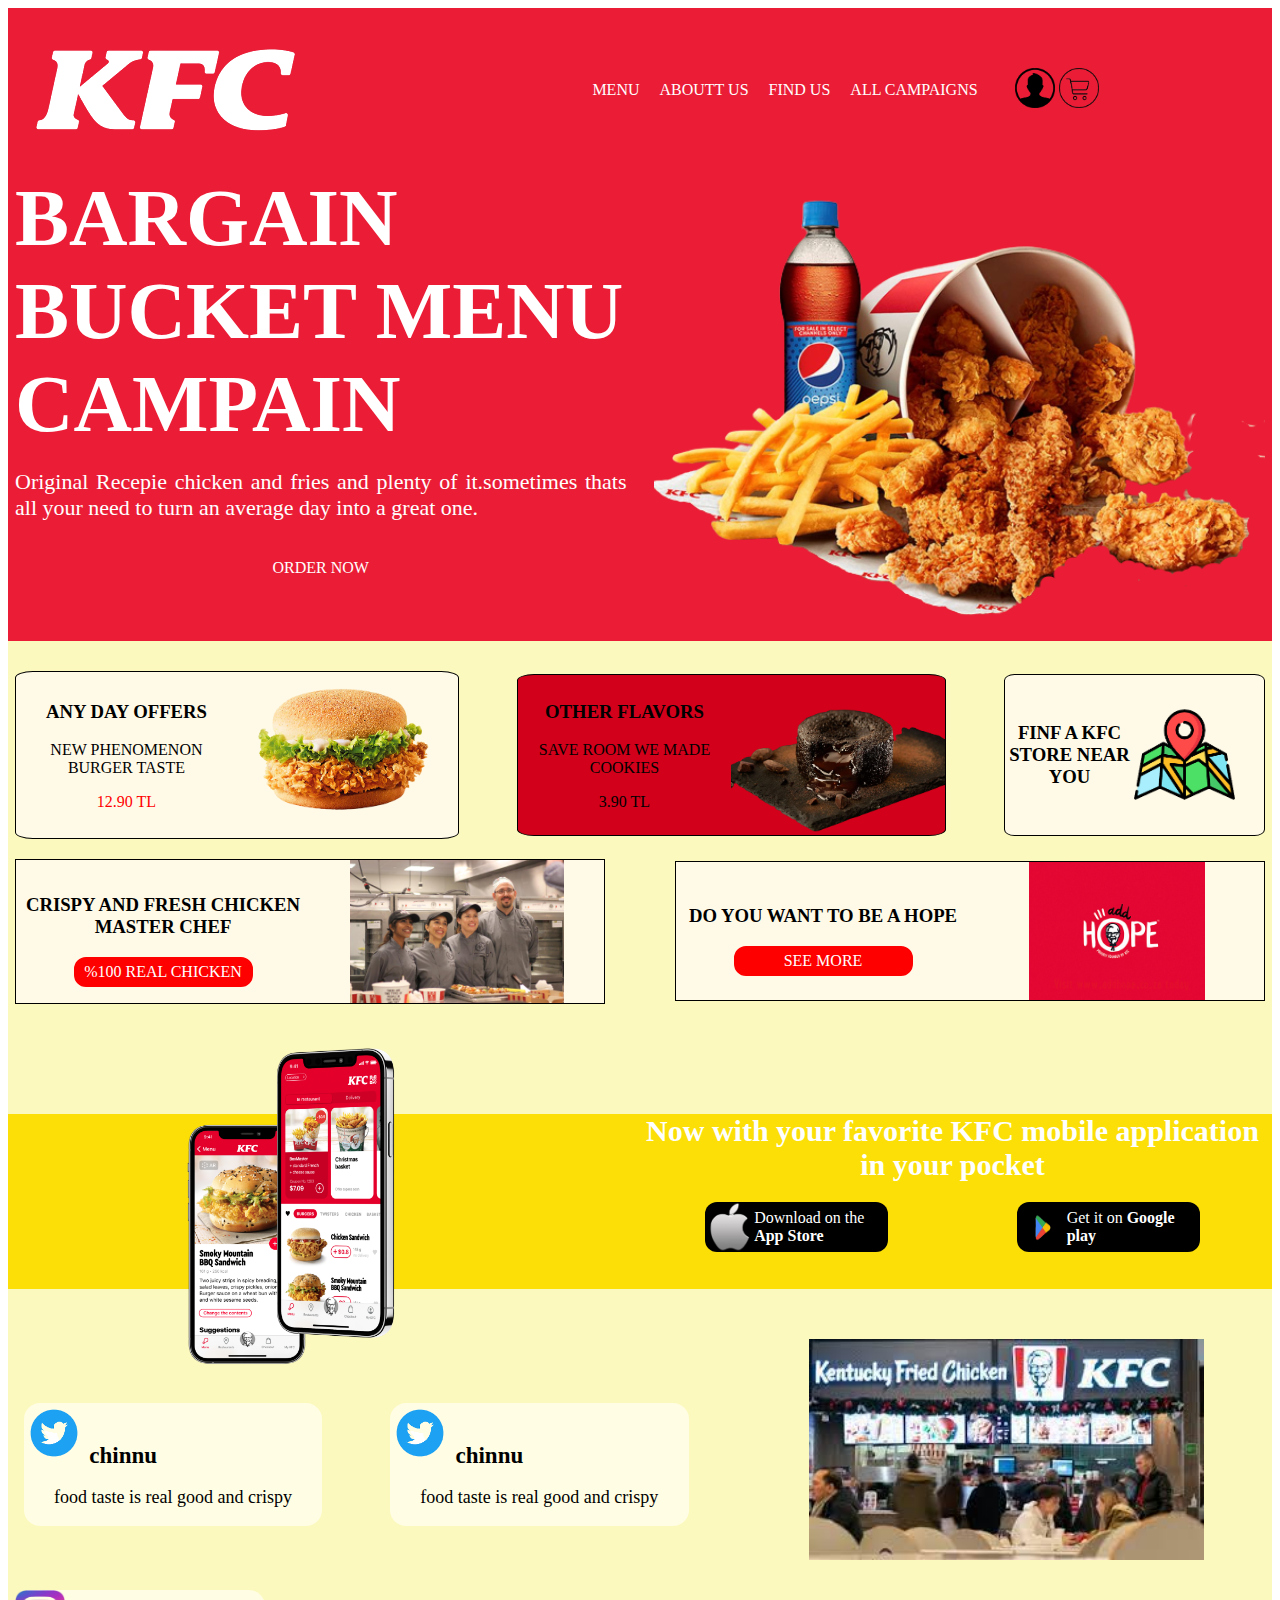
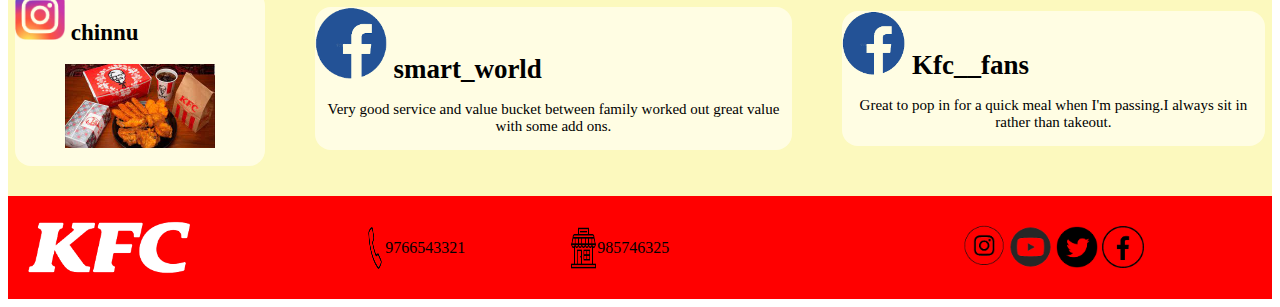
<file: kfc/index.html>
<html>

<head>
    <link rel="stylesheet"  type="text/css" href="css/css1.css">

</head>
<body>
    <div class="header1">
        <div class="container1">
            <div class="logo1">
                <img src="images/kfc.png">
            </div>
            <div class="nav-bar">
                <ul>
                    <li><a href="menu.html">MENU</a></li>
                    <li><a href=about.html>ABOUTT US</a></li>
                    <li>FIND US</li>
                    <li>ALL CAMPAIGNS</li>
                </ul>
            </div>
            <div class="profile">
                <img src="images/profile2.png" style="width: 16%;">
                <img src="images/cart2.png" style="width: 16%;">
            </div>
        </div>
    </div>
    <div class="header1">
        <div class="container1" id="container2">
            <div class="text2">
                <h1>BARGAIN BUCKET MENU CAMPAIN</h1>
                <p class="b1">Original Recepie chicken and fries and plenty of it.sometimes thats all your need to turn
                    an average day into a great one.</p>
                <div class="button1">
                    <p>ORDER NOW</p>
                </div>
            </div>
            <div class="logo2">
                <img src="images/pic13.png" style="width: 100%;">
            </div>
        </div>
    </div>
    <div class="header3">
        <div class="container1" id="container3">
            <div class="box1">
                <div class="text1">
                    <h3>ANY DAY OFFERS</h3>
                    <P>NEW PHENOMENON BURGER TASTE</P>
                    <P>
                        <span>12.90 TL</span>
                    </P>
                </div>
                <div class="picture1">
                    <img src="images/pic18.png" style="width:100%;">
                </div>
            </div>
            <div class="box1" id="box2">
                <div class="text1">
                    <h3>OTHER FLAVORS</h3>
                    <P>SAVE ROOM WE MADE COOKIES</P>
                    <P>3.90 TL</P>
                </div>
                <div class="picture1">
                    <img src="images/pic19.png" style="width: 100%;">
                </div>
            </div>
            <div class="box1" id="box3">
                <div class="text1">
                    <h3>FINF A KFC STORE NEAR YOU</h3>

                </div>
                <div class="picture1">
                    <img src="images/pic20.png" style="width: 78%;">
                </div>
            </div>

        </div>
        <div class="container1" id="container4">
            <div class="box4">
                <div class="text5">
                    <h3>CRISPY AND FRESH CHICKEN MASTER CHEF</h3>
                    <p class="button2"> %100 REAL CHICKEN</p>
                </div>
                <div class="text5">
                    <img src="images/chef.jpg" style="width:73% ;">
                </div>
            </div>
            <div class="box4">
                <div class="text5">
                    <h3>DO YOU WANT TO BE A HOPE</h3>
                    <P class="button2">SEE MORE</P>
                </div>
                <div class="text5">
                    <img src="images/hope.jpg" style="width:60% ;">
                </div>
            </div>
        </div>
    </div>
    <div class="header4">
        <div class="container1">
            <div class="picture6">
                <div class="phone">
                    <img src="images/app.png" style="width:60% ;">
                </div>
            </div>
            <div class="text7">
                <h1 class="text8"> Now with your favorite KFC mobile application in your pocket</h1>
                <div class="contact">
                    <div class="button4">
                        <img src="images/iphone3.png" style="width:27% ;">
                        <p class="text9">Download on the <b>
                                App Store</b>
                        </p>
                    </div>
                    <div class="button5">
                        <img src="images/google1.png" style="width:27% ;">
                        <p class="text9">Get it on <b>
                                Google play</b>
                        </p>
                    </div>
                </div>
            </div>
        </div>
    </div>

    <div class="header5">
        <div class="container6">
            <div class="feedback">
                <div class="part1">
                    <div class="one">
                        <div class="feedback1">
                            <p class="o1">
                                <span>
                                    <img src="images/twitter.png" style="width:20% ;">
                                </span><b>chinnu</b>
                            </p>
                            <p class="o2">food taste is real good and crispy</p>
                        </div>
                    </div>
                    <div class="one">
                        <div class="feedback2">
                            <p class="o1">
                                <span>
                                    <img src="images/twitter.png" style="width:20% ;">
                                </span><b>chinnu</b>
                            </p>
                            <p class="o2">food taste is real good and crispy</p>
                        </div>
                    </div>
                    <div class="videos">
                        <img src="images/reviewvideo.jpg" style="width:79% ;">
                    </div>
                </div>
                <div class="feedback3">
                    <div class="part1">
                        <div class="one">
                            <div class="feedback4">
                                <p class="o1">
                                    <span>
                                        <img src="images/insta.png" style="width:20% ;">
                                    </span><b>chinnu</b>
                                </p>
                                <p class="o2">
                                    <img src="images/review.jpg" style="width:60% ;">
                                </p>
                            </div>
                        </div>
                        <div class="four">
                            <div class="feedback5">
                                <p class="o7">
                                    <span>
                                        <img src="images/fb.png" style="width:15% ;">
                                    </span><b>smart_world</b>
                                </p>
                                <p class="o8">Very good service and value bucket between family worked out great value
                                    with some add ons.</p>
                            </div>
                        </div>
                        <div class="four">
                            <div class="feedback6">
                                <p class="o7">
                                    <span>
                                        <img src="images/fb.png" style="width:15% ;">
                                    </span><b>Kfc__fans</b>
                                </p>
                                <p class="o8">Great to pop in for a quick meal when I'm passing.I always sit in rather
                                    than takeout.</p>
                            </div>

                        </div>
                    </div>
                </div>
            </div>
        </div>
    </div>
    <div class="footer">
        <div class="container1">
            <div class="footer1">
                <img src="images/kfc.png" style="width:55% ;">
            </div>
            <div class="contact">
                <div class="picture7">
                    <img src="images/phone1.png" style="width: 10%;">
                    <p>9766543321</p>
                </div>
                <div class="phone1">
                    <img src="images/store.png" style="width: 10%;">
                    <p>985746325</p>
                </div>
            </div>
            <div class="socialmedia">
                <img src="images/insta2.png" style="width:10% ;">
                <img src="images/youtube1.png" style="width: 10%;">
                <img src="images/tw1.png" style="width:10%;">
                <img src="images/fb2.png" style="width: 10%;">
            </div>
        </div>
    </div>
</body>

</html>
</file>
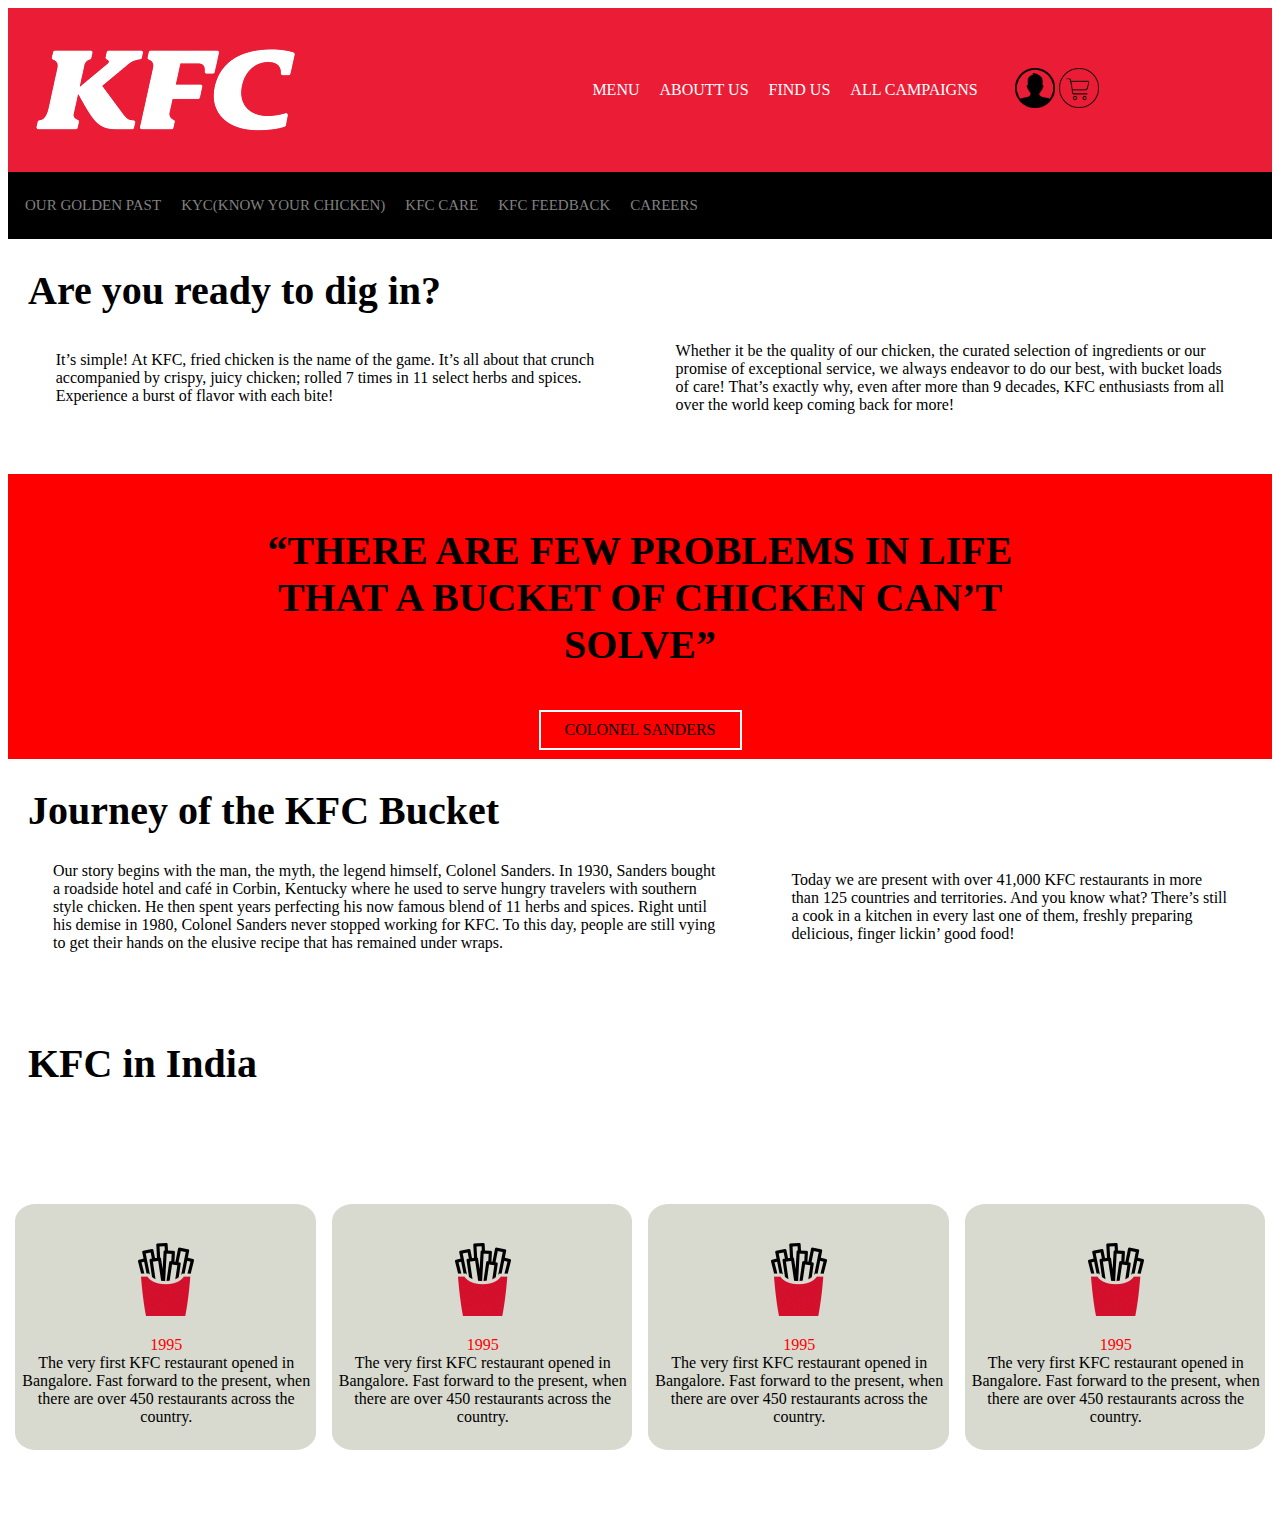
<file: kfc/about.html>
<html>

<head>
    <link rel="stylesheet" type="text/css" href="css/css1.css">
    <link rel="stylesheet" type="text/css" href="css/about.css">

</head>

<body>
    <div class="header1">
        <div class="container1">
            <div class="logo1">
                <img src="images/kfc.png">
            </div>
            <div class="nav-bar">
                <ul>
                    <li><a href="menu.html">MENU</a></li>
                    <li><a href=about.html>ABOUTT US</a></li>
                    <li>FIND US</li>
                    <li>ALL CAMPAIGNS</li>
                </ul>
            </div>
            <div class="profile">
                <img src="images/profile2.png" style="width: 16%;">
                <img src="images/cart2.png" style="width: 16%;">
            </div>
        </div>
    </div>
    <div class="about">
        <div class="containera1">
            <div class="list2">
                <p>OUR GOLDEN PAST</p>
                <P>KYC(KNOW YOUR CHICKEN)</P>
                <P>KFC CARE</P>
                <P>KFC FEEDBACK</P>
                <P>CAREERS</P>
            </div>
        </div>
    </div>
    <div class="headera1">
        <div class="containera2">
            <h3 class="ready">Are you ready to dig in?</h3>
            <div class="list3">
                <p class="point1">It’s simple! At KFC, fried chicken is the name of the game. It’s all about that
                    crunch<br> accompanied by crispy, juicy chicken; rolled 7 times in 11 select herbs and spices.
                    <br>Experience a burst of flavor with each bite!</p>
                <p class="point1">Whether it be the quality of our chicken, the curated selection of ingredients or our
                    <br>promise of exceptional service, we always endeavor to do our best, with bucket loads <br>of
                    care! That’s exactly why, even after more than 9 decades, KFC enthusiasts from all<br> over the
                    world keep coming back for more!</p>


            </div>

        </div>
    </div>
    <div class="scroll">
        <div class="scroll1">
            <h3 class="problems">“THERE ARE FEW PROBLEMS IN LIFE
                <br> THAT A BUCKET OF CHICKEN CAN’T
                <br> SOLVE”
            </h3>
            <p class=" colonel">COLONEL SANDERS</p>
        </div>
    </div>
    <div class="headera1">
        <div class="containera2">
            <h3 class="ready">Journey of the KFC Bucket
            </h3>
            <div class="list3">
                <p class="point1">Our story begins with the man, the myth, the legend himself, Colonel Sanders. In 1930,
                    Sanders bought <br>a roadside hotel and café in Corbin, Kentucky where he used to serve hungry
                    travelers with southern<br> style chicken. He then spent years perfecting his now famous blend of 11
                    herbs and spices. Right until<br> his demise in 1980, Colonel Sanders never stopped working for KFC.
                    To this day, people are still vying<br> to get their hands on the elusive recipe that has remained
                    under wraps.

                </p>
                <p class="point1">Today we are present with over 41,000 KFC restaurants in more <br>than 125 countries
                    and territories. And you know what? There’s still<br> a cook in a kitchen in every last one of them,
                    freshly preparing<br> delicious, finger lickin’ good food!

                </p>


            </div>
            <div class="india">
                <div class="cardcontainer">
                    <h3 class="ready"><b>KFC in India</b>
                    </h3>
                    <div class="card">
                        <div class ="card1">
                            <img src="images/frensh-fry-icon.png">
                            <p>
                                <span>1995</span>
                                <br>
                                The very first KFC restaurant opened in Bangalore. Fast forward to the present, when there are over 450 restaurants across the country.</p>
                        </div>
                        <div class ="card1">
                            <img src="images/frensh-fry-icon.png">
                            <p>
                                <span>1995</span>
                                <br>
                                The very first KFC restaurant opened in Bangalore. Fast forward to the present, when there are over 450 restaurants across the country.</p>
                        </div>
                        <div class ="card1">
                            <img src="images/frensh-fry-icon.png">
                            <p>
                                <span>1995</span>
                                <br>
                                The very first KFC restaurant opened in Bangalore. Fast forward to the present, when there are over 450 restaurants across the country.</p>
                        </div>
                        <div class ="card1">
                            <img src="images/frensh-fry-icon.png">
                            <p>
                                <span>1995</span>
                                <br>
                                The very first KFC restaurant opened in Bangalore. Fast forward to the present, when there are over 450 restaurants across the country.</p>
                        </div>
                    </div>
                </div>
            </div>
</div>
</div>

</body>

</html>
</file>
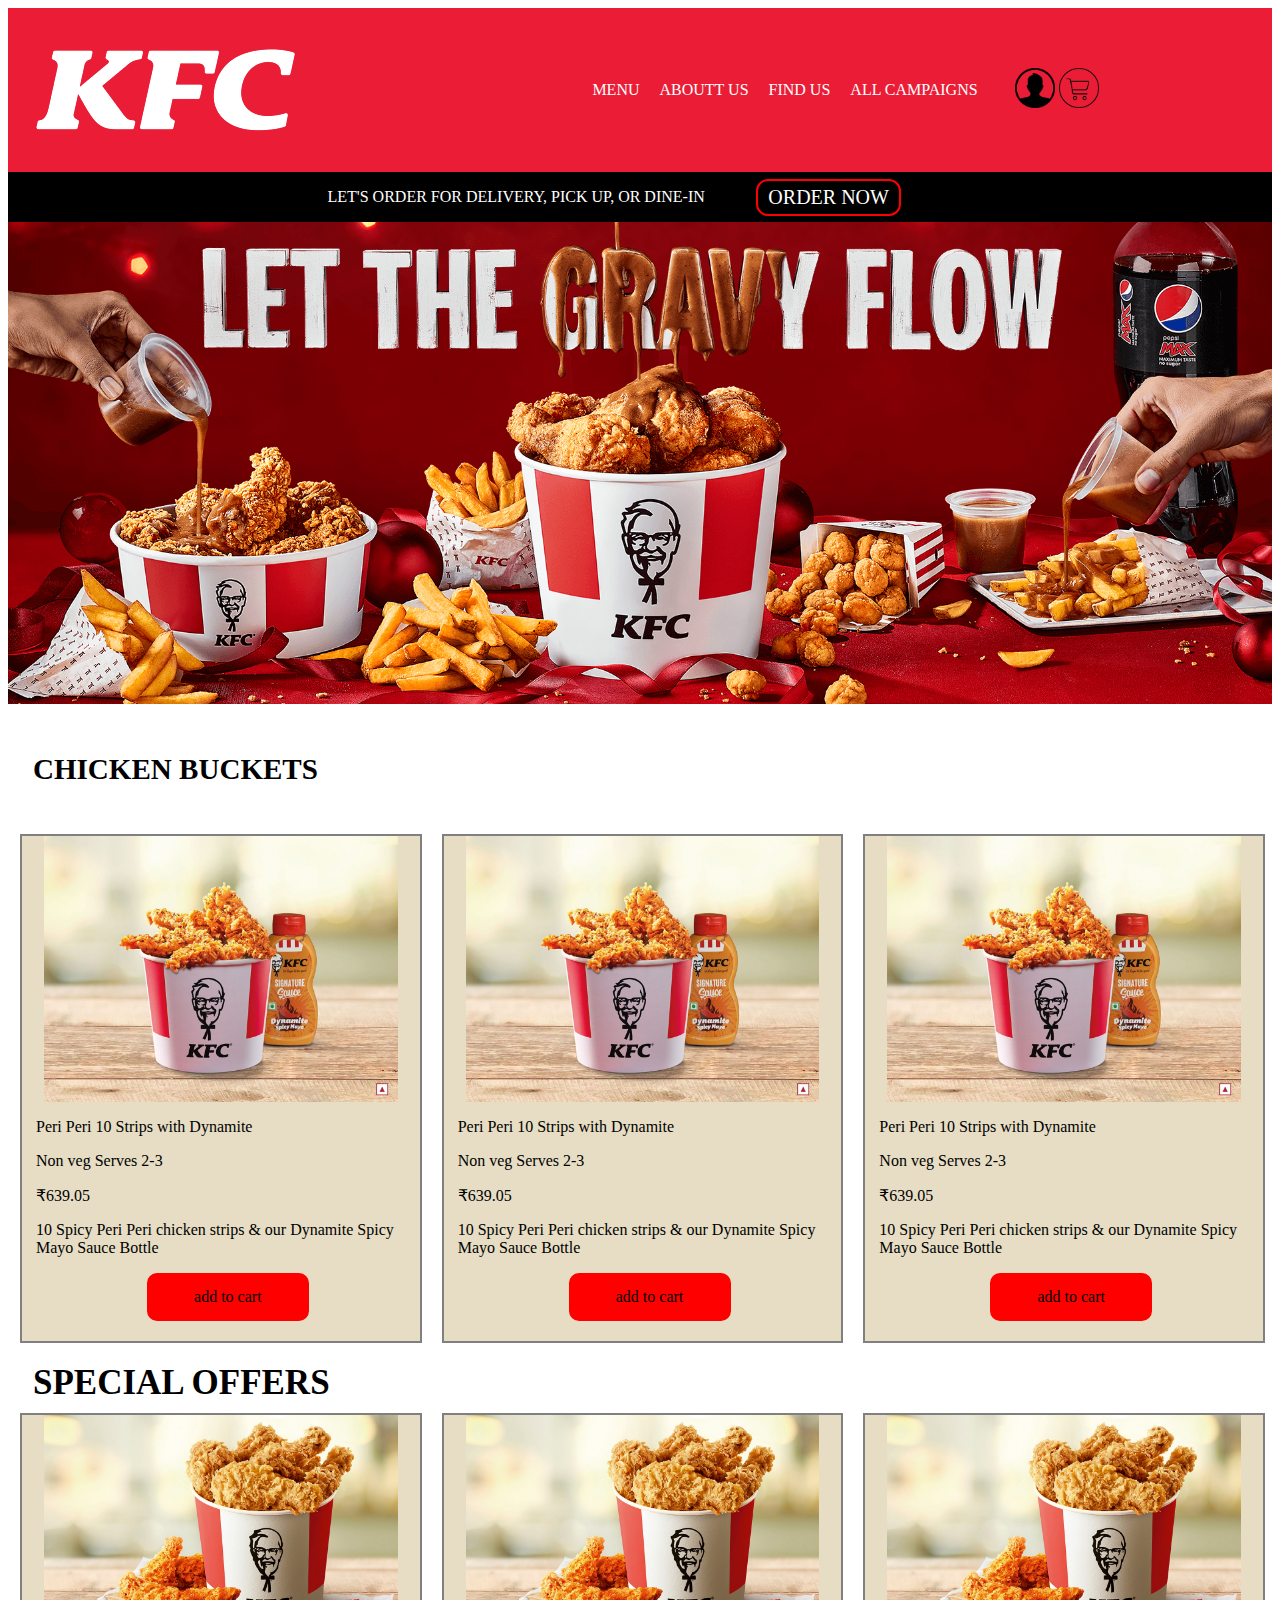
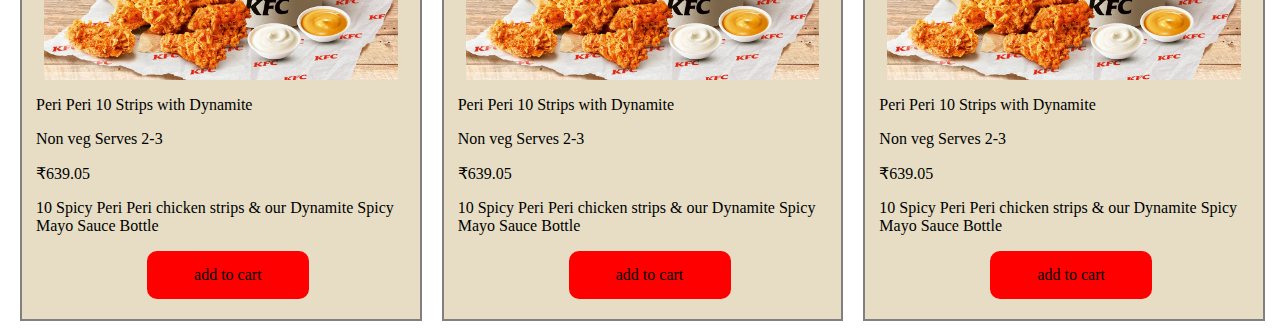
<file: kfc/menu.html>
<html>

<head>
    <link rel="stylesheet" type="text/css" href="css/css1.css">
    <link rel="stylesheet" type="text/css" href="css/css2.css">

</head>

<body>
    <div class="header1">
        <div class="container1">
            <div class="logo1">
                <img src="images/kfc.png">
            </div>
            <div class="nav-bar">
                <ul>
                    <li><a href="menu.html">MENU</a></li>
                    <li><a href=about.html>ABOUTT US</a></li>
                    <li>FIND US</li>
                    <li>ALL CAMPAIGNS</li>
                </ul>
            </div>
            <div class="profile">
                <img src="images/profile2.png" style="width: 16%;">
                <img src="images/cart2.png" style="width: 16%;">
            </div>
        </div>
    </div>
    <div class="delievery">
        <div class="one1">
            <div class="codes">
                <p>LET'S ORDER FOR DELIVERY, PICK UP, OR DINE-IN
                </p>
                <p class="button">
                    ORDER NOW
                </p>
            </div>
        </div>
    </div>
    <div class="banner">
        <img src="images/kfc2.png" style="width:100%"> 
    </div>
    <div clas="bucket-chicken">
        <div class="bucket1">
            <div class="title">
                <h5>CHICKEN BUCKETS
                </h5>
            </div>
            <div class="sample">
                <div class="menu">
                    <div class="periperi">
                        <img src="images/periperi.jpg" style="width:89% ;">
                        <div class="points">
                            <p>
                                Peri Peri 10 Strips with Dynamite

                            </p>
                            <p> Non veg Serves 2-3</p>
                            <p>₹639.05</p>
                            <p>10 Spicy Peri Peri chicken strips & our Dynamite Spicy<br> Mayo Sauce Bottle</p>
                            <p class="add-to-cart">add to cart</p>
                        </div>
                    </div>
                </div>
                <div class="menu">
                    <div class="periperi">
                        <img src="images/periperi.jpg" style="width:89% ;">
                        <div class="points">
                            <p>
                                Peri Peri 10 Strips with Dynamite

                            </p>
                            <p> Non veg Serves 2-3</p>
                            <p>₹639.05</p>
                            <p>10 Spicy Peri Peri chicken strips & our Dynamite Spicy <br>Mayo Sauce Bottle</p>
                            <p class="add-to-cart">add to cart</p>
                        </div>
                    </div>
                </div>

               

                <div class="menu">
                    <div class="periperi">
                        <img src="images/periperi.jpg" style="width:89% ;">
                        <div class="points">
                            <p>
                                Peri Peri 10 Strips with Dynamite

                            </p>
                            <p> Non veg Serves 2-3</p>
                            <p>₹639.05</p>
                            <p>10 Spicy Peri Peri chicken strips & our Dynamite Spicy <br>Mayo Sauce Bottle</p>
                            <p class="add-to-cart">add to cart</p>
                        </div>
                    </div>
                </div>
            </div>
            <h4 CLASS="title">SPECIAL OFFERS</h4>
            <div class="sample2">
                <div class="menu">
                    <div class="periperi1">
                        <img src="images/big.jpg" style="width:89% ;">
                        <div class="points">
                            <p>
                                Peri Peri 10 Strips with Dynamite

                            </p>
                            <p> Non veg Serves 2-3</p>
                            <p>₹639.05</p>
                            <p>10 Spicy Peri Peri chicken strips & our Dynamite Spicy<br> Mayo Sauce Bottle</p>
                            <p class="add-to-cart">add to cart</p>
                        </div>
                    </div>
                </div>   
                <div class="menu">
                    <div class="periperi1">
                        <img src="images/big.jpg" style="width:89% ;">
                        <div class="points">
                            <p>
                                Peri Peri 10 Strips with Dynamite

                            </p>
                            <p> Non veg Serves 2-3</p>
                            <p>₹639.05</p>
                            <p>10 Spicy Peri Peri chicken strips & our Dynamite Spicy<br> Mayo Sauce Bottle</p>
                            <p class="add-to-cart">add to cart</p>
                        </div>
                    </div>
                </div>   
                <div class="menu">
                    <div class="periperi1">
                        <img src="images/big.jpg" style="width:89% ;">
                        <div class="points">
                            <p>
                                Peri Peri 10 Strips with Dynamite

                            </p>
                            <p> Non veg Serves 2-3</p>
                            <p>₹639.05</p>
                            <p>10 Spicy Peri Peri chicken strips & our Dynamite Spicy<br> Mayo Sauce Bottle</p>
                            <p class="add-to-cart">add to cart</p>
                        </div>
                    </div>
                </div>   
            </div>
        </div>
    </div>
</body>

</html>
</file>
<file: kfc/css/css1.css>
.header1 {
            background-color: EB1D36;
        }

        .container1 {
            max-width: 1250px;
            margin: auto;
            display: flex;
        }

        .nav-bar {
            display: flex;
            margin: auto;
            width: 40%;
            justify-content: space-evenly;
        }

        .logo1 {
            width: 40%;
            margin: auto;
        }

        .profile {
            width: 20%;
            margin: auto;
        }

        ul {
            display: flex;
        }

        ul li {
            list-style: none;
            padding: 10px;
            color: white;
            font-weight: 300;

        }
        li a{
            color: white;
            list-style: none;
        text-decoration: none;
        }

        #container2 {
            padding-bottom: 10px;
            gap: 27px;
        }

        .text2 {
            color: white;
            width: 50%;
        }

        .logo2 {
            width: 50%;
            text-align: -webkit-center;
            margin: auto;
        }

        h1 {
            font-size: 81px;
            margin: auto;
            text-align: -webkit-match-parent;
        }

        h4 {
            font-size: 14px;
        }

        .b1 {

            margin: auto;
            padding-top: 18px;
            padding-bottom: 22px;
            text-align: justify;
            font-size: 22px;
        }

        .button1 {
            text-align: center;
            margin: auto;
        }

        .header3 {
            background-color: FCF9BE;

        }

        #container3 {
            grid-gap: 58px;
            padding-top: 30px;
        }

        .box1 {
            display: flex;
            margin: auto;
            border: 1px solid black;
            border-radius: 4%;
            text-align: justify;
            background-color: FFFAE7;
        }

        #box2 {
            background-color: D2001A;
        }

        #box3 {
            min-height: 160px;
        }

        .text1 {
            width: 50%;
            margin: auto;
            text-align: -webkit-center;
        }

        .picture1 {
            width: 50%;
            margin: auto;
        }

        .picture2 {
            width: 50%;
            margin: auto;
        }

        span {
            color: red;
        }

        #container4 {

            padding-top: 20px;
            gap: 70px;
            text-align: center;
            background-color: FCF9BE;
            padding-bottom: 110px;
        }

        .box4 {
            display: flex;
            width: 50%;
            margin: auto;
            border: 1px solid;
            background-color: FFFAE7;
        }

        .text5 {
            margin: auto;
            width: 50%;
        }

        .button2 {
            border: 2px solid red;
            background-color: red;
            margin: auto;
            max-width: 165px;
            text-align: center;
            border-radius: 12px;
            color: white;
            padding: 4px 5px;
        }

        .header4 {
            background-color: FBDF07;
            width: 100%;
            padding-bottom: 37px;
        }

        .container1 {
            max-width: 1250px;
            margin: auto;
            display: flex;
        }

        .picture6 {
            width: 50%;
            margin: auto;
            text-align: center;
            position: relative;
        }
        
        .phone {
            width: 75%;
            position: absolute;
            top: -168px;
            left: 40px;
        }

        .text7 {
            width: 50%;
            margin: auto;
        }

        .text8 {
            font-size: 30px;
            text-align: center;
            color: white;
            padding-bottom: 20px;
        }

        .button4 {
            display: flex;
            max-width: 183px;
            border: 2px;
            background-color: black;
            border-radius: 12px;
            margin: auto;
        }

        .text9 {
            margin: auto;
            color: white;
        }

        .button5 {
            display: flex;
            max-width: 183px;
            border: 2px;
            background-color: black;
            border-radius: 12px;
            margin: auto;
            padding: 7px 0px;
        }

        .footer {
            width: 100%;
            background-color: red;
        }

        .footer1 {
            margin: auto;
            width: 60%;
        }
        .phone1{
            display:flex;
        }

        .contact {
            display: flex;
            margin: auto;
        }

        .socialmedia {
            margin: auto;
            text-align: center;
        }

        .phone {
            width: 75%;
            position: absolute;
            top: -168px;
            left: 40px;
        }

        .header5 {
            width: 100%;
            background-color: FCF9BE;
        }

        .container6 {
            max-width: 1250px;
            margin: auto;
            display: flex;
            padding-bottom: 30px;
            padding-top: 50px;
        }

        .feedback {
            margin: auto;
        }

        .videos {
            width: 40%;
            margin: auto;
        }

        .picture7 {
            display: flex;
        }

        .one {
            display: flex;
            margin: auto;
            border: 2px;
            border-radius: 12px solid black;
            background-color: FFFDE3;
            text-align: justify;
            border-radius: 16px;
        }

        .videos {
            padding-bottom: 30px;
            text-align: center;
        }

        .four {
            display: flex;
            margin: auto;
            border: 2px;
            border-radius: 16px;
            background-color: FFFDE3;
            text-align: justify;
        }

        .o1 {
            margin: auto;
            font-size: 23px;
        }

        .o2 {
            text-align: center;
            font-size: large;
        }

        .part1 {
            display: flex;
            gap: 50px;
        }

        .o7 {
            margin: auto;
            font-size: 27px;
        }

        .o8 {
            text-align: center;
            font-size: 15px;
        }
</file>
<file: kfc/css/about.css>
.about{
    background-color: black;
}
.containera1{
    max-width: 1250;
    margin: auto;
}
.list2{
    display: flex;
    margin: auto;
    color: gray;
    padding: 10px;
    font-size: 15px;
    gap: 20px;
}
.containera2{
    margin: auto;
    max-width: 1250px;
    padding-bottom: 60px;
}
.list3{
    display: flex;
    margin: auto;
}
.ready{
    text-align:left;
    margin: auto;
    font-size: 40px;
    padding: 28px 13px;


}
.point1{
    margin: auto;

    font-size: 16px;


}
.scroll1{
    background-color: red;
    text-align: center;
    margin: auto;
    max-width: 1000px;
    padding: 9px 19px;
}
.colonel{
    border: 2px solid white;
    text-align: center;
    max-width: 193px;
    margin: auto;
    padding: 9px 3px;
}
.scroll{
    background-color: red;
    width: 100%;
}
.problems{
    font-size: 40px;
    margin: auto;
    padding-top: 44px;
    padding-bottom: 42px;

}
.india{
padding-top: 60px;

    
}
.cardcontainer{
    max-width: 1250px;
    margin: auto;
}
.card{
    display: flex;
    margin: auto;
    text-align: center;
    padding-top: 89px;
    gap: 16px;
}
.card1{
    width: 25%;
    margin: auto;
    border: 2px;
    background-color: D8D9CF;
    border-radius: 7%;
    padding: 36px 5px 8px 7px;
}
.kfc_india{
    font-size: 30px;
    margin: auto;
    text-align: left;
}
</file>
<file: kfc/css/css2.css>
.delievery{

    margin: auto;
background-color:black

}
.one1{
    max-width: 1250px;
    margin: auto;
}
.codes{
    text-align: center;

    display: flex;
    width: 50%;
    margin: auto;
    color: white;

}
.button{
    border: 2px solid red;
    margin: auto;
    border-radius: 12px;
    max-width: 133px;
    font-size: 20px;
    padding: 5px 10px;
    color:white;
    
}
.bucket-chicken{
    padding-top: 42px;
}
.bucket1{
    max-width: 1250px;
    margin: auto;
    
}
.title{
    margin: auto;
    text-align: left;
    padding-left: 18px;
    font-size:35px;
}
.sample{
    margin: auto;
    display: flex;
    display: flex;
    margin: auto;
    text-align: center;
    padding-left: 5px;
 gap: 20px;
    padding-bottom: 20px;
}
.points{
    text-align: left;
    margin: auto;
    padding-left: 14px;
    padding-bottom: 20px;

}
.add-to-cart{
    border-radius: 10px ;
    border: 2px solid red;
    max-width: 134px;
    margin: auto;
    text-align: center;
    padding: 13px 12px;
    background-color: red;
}
.sample2{
    padding-top: 10px;
    gap: 20px;

        margin: auto;
        display: flex;
        display: flex;
        margin: auto;
        text-align: center;
        padding-left: 5px
}
.menu{
    border: 2px solid gray;
    background-color: E6DDC4;
    border-radius: 2px 3px 12px #eee;
}
.banner{
    width: 100%;
    margin: auto;
}
</file>
